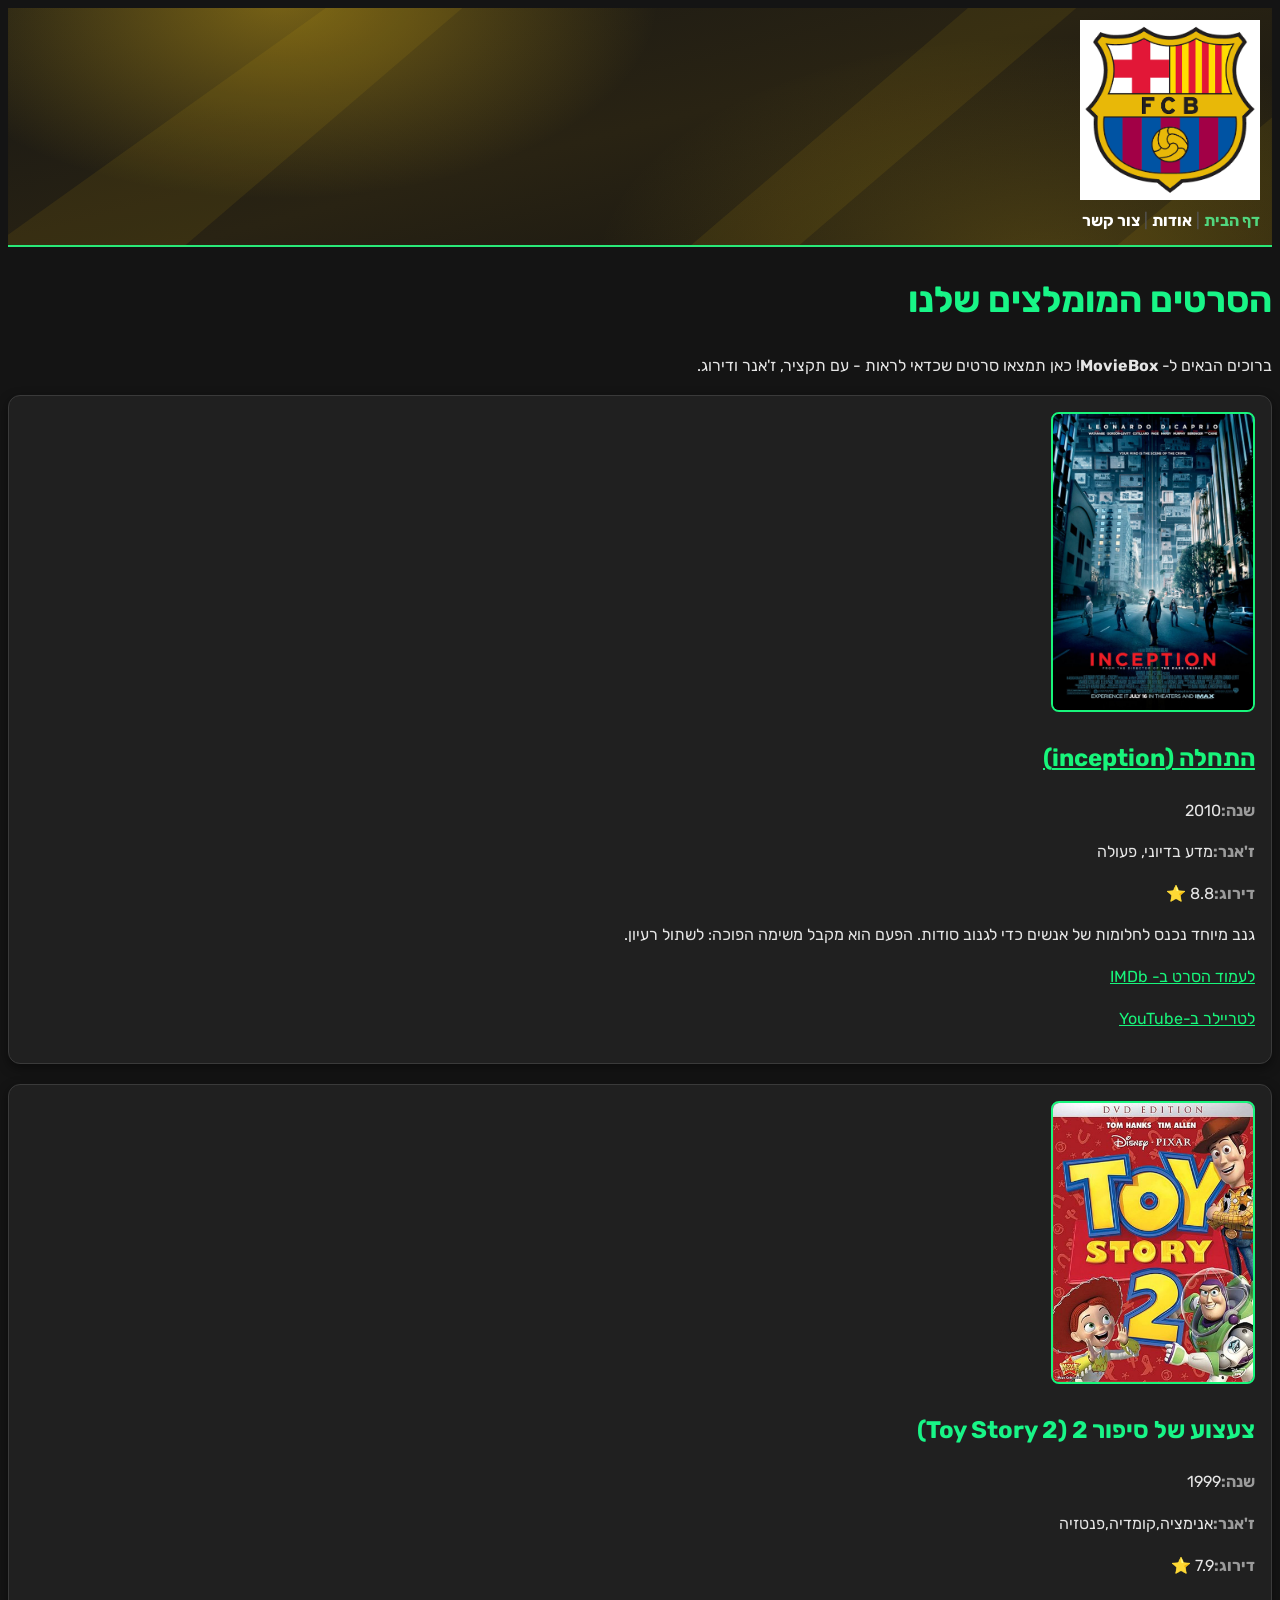
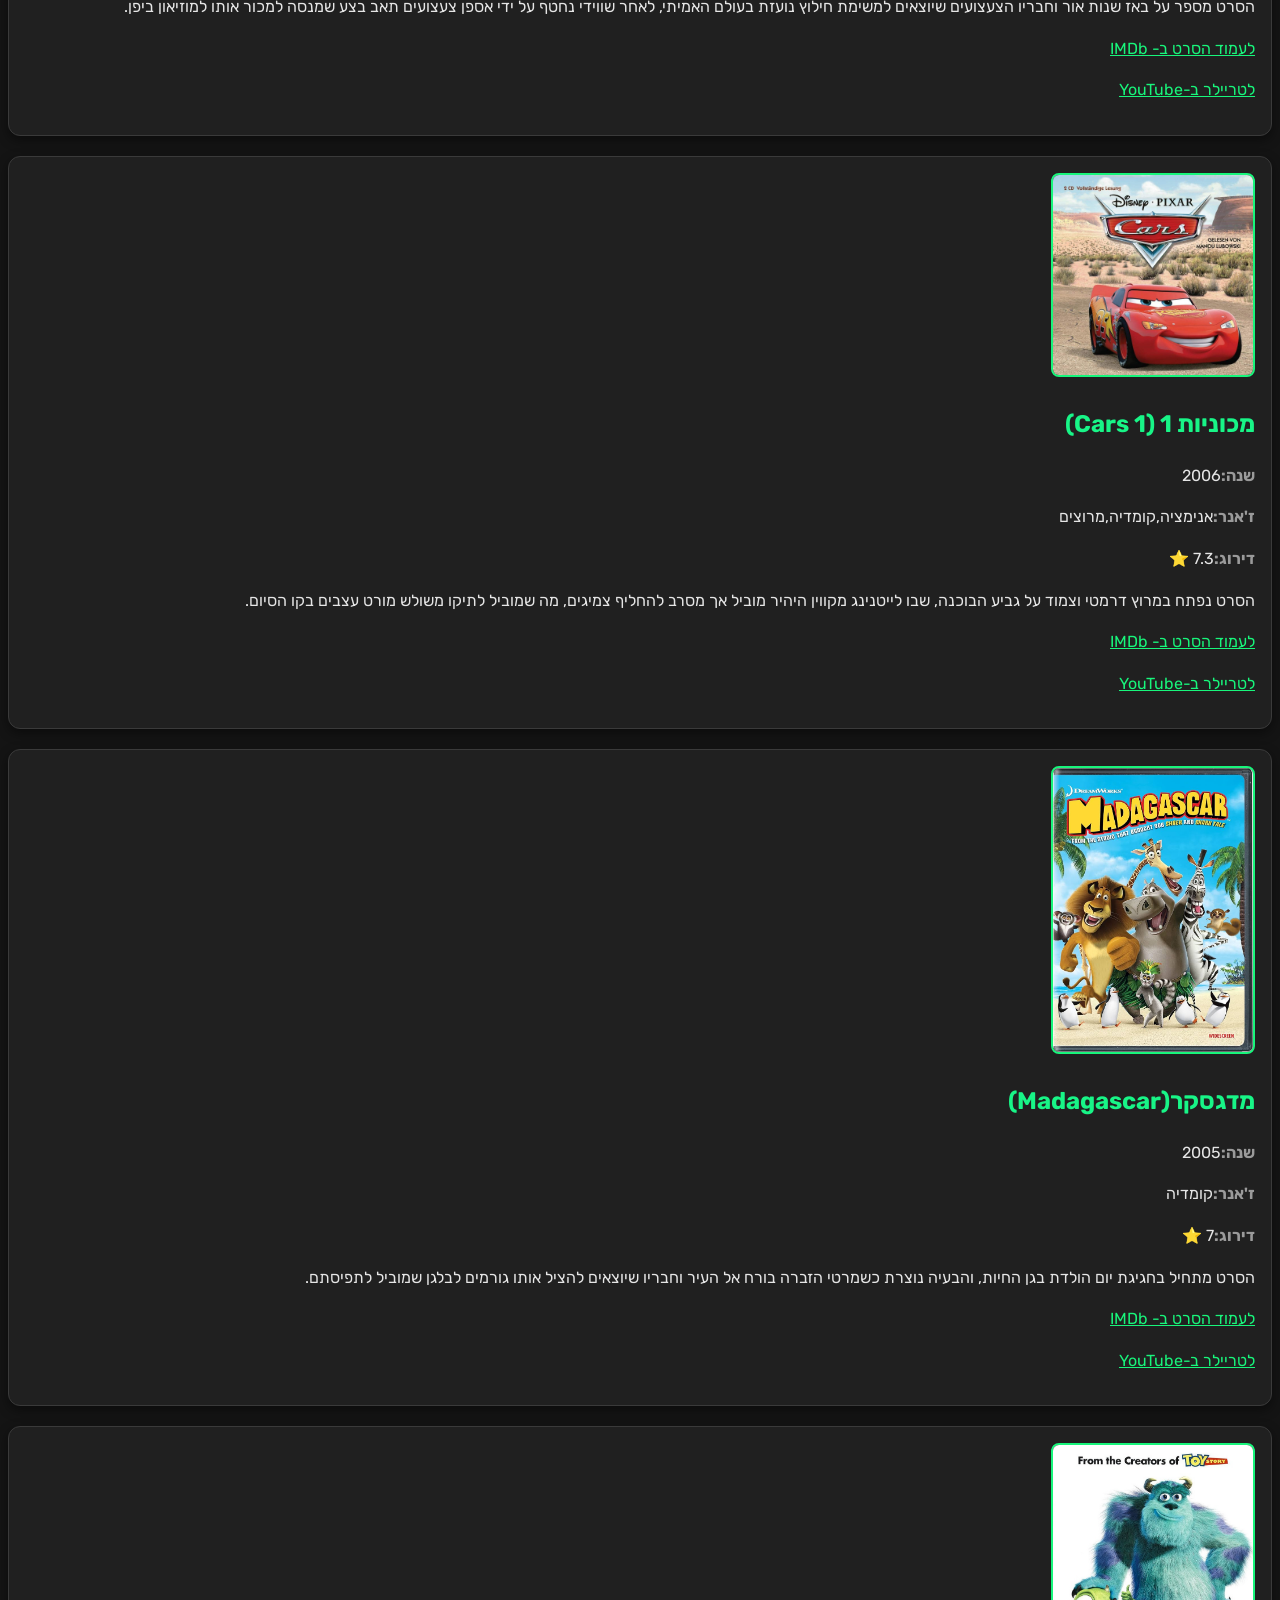
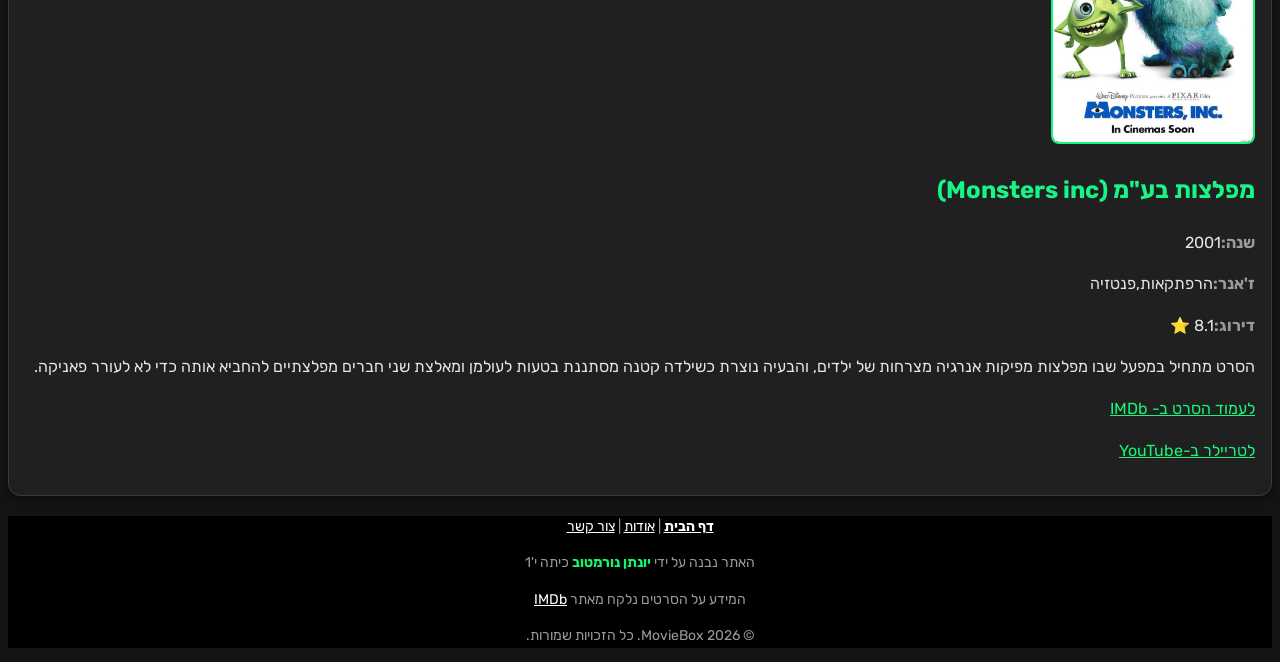
<file: index.html>
<!DOCTYPE html>
<html lang="he" dir="rtl">
<head>
    <meta charset="UTF-8">
    <meta name="viewport" content="width=device-width, initial-scale=1.0">
    <title>MovieBox - דף  הבית</title>
        <link href="https://fonts.googleapis.com/css2?family=Rubik:wght@400;700&display=swap" rel="stylesheet">
        <link rel="stylesheet" href="style.css">
</head>
<body>
    <!-- ===== כותרת עליונה ===== -->
     <header>
        <a href ="index.html">
            <img src="images/logo.png" alt="הלוגו של MovieBox" >
            </a>
            <nav>
                <a href="index.html" class="active"><b>דף הבית</b></a> |
                <a href="about.html">אודות</a> |
                <a href="contact.html">צור קשר</a>
            </nav>
           </header>
           <!-- ===== התוכן הראשי ===== -->
            <main>
                <h1>הסרטים המומלצים שלנו</h1>
                <p>ברוכים  הבאים ל- <b>MovieBox</b>!  כאן תמצאו סרטים שכדאי לראות - עם תקציר, ז'אנר ודירוג.
                </p>
            </main>
            <div class="movie">
                <img src="images/inception.jpg" alt="הפוסטר של הסרט"> 
                   <h2><a href="inception.html">התחלה (inception)</a></h2>
                <p><span>שנה:</span>2010</p>
                <p><span>ז'אנר:</span>מדע בדיוני, פעולה</p>
                <p><span>דירוג:</span>8.8 ⭐</p>
                <p>גנב מיוחד נכנס לחלומות של אנשים כדי לגנוב סודות. הפעם הוא מקבל משימה הפוכה: לשתול רעיון.</p>
                <a href="https://www.imdb.com/title/tt1375666/"target="_blank"> לעמוד הסרט ב- IMDb</a>
                <p><a href="https://www.youtube.com/watch?v=IH-lZC3ioWQ" target="_blank">לטריילר ב-YouTube</a></p>
            </div>
              <div class="movie">
                <img src="images/toy story 2.jpg" alt="הפוסטר של הסרט">
                <h2>צעצוע של סיפור  2  (Toy Story 2) </h2>
                <p><span>שנה:</span>1999</p>
                <p><span>ז'אנר:</span>אנימציה,קומדיה,פנטזיה</p>
                <p><span>דירוג:</span>7.9 ⭐</p>
                <p>הסרט מספר על באז שנות אור וחבריו הצעצועים שיוצאים למשימת חילוץ נועזת בעולם האמיתי, לאחר שווידי נחטף על ידי אספן צעצועים תאב בצע שמנסה למכור אותו למוזיאון ביפן.</p>
                <a href="https://www.imdb.com/title/tt0120363/" 
                target="_blank"> לעמוד הסרט ב- IMDb</a>
                 <p><a href="https://www.youtube.com/watch?v=xNWSGRD5CzU" target="_blank">לטריילר ב-YouTube</a></p>
            </div>
            <div class="movie">
                <img src="images/cars 1.jpg" alt="הפוסטר של הסרט">
                <h2>מכוניות 1    (Cars 1) </h2>
                <p><span>שנה:</span>2006</p>
                <p><span>ז'אנר:</span>אנימציה,קומדיה,מרוצים</p>
                <p><span>דירוג:</span>7.3 ⭐</p>
                <p>הסרט נפתח במרוץ דרמטי וצמוד על גביע הבוכנה, שבו לייטנינג מקווין היהיר מוביל אך מסרב להחליף צמיגים, מה שמוביל לתיקו משולש מורט עצבים בקו הסיום.</p>
                <a href="https://www.imdb.com/title/tt0317219/" 
                target="_blank"> לעמוד הסרט ב- IMDb</a>
                <p><a href="https://www.youtube.com/watch?v=W_H7_tDHFE8" target="_blank">לטריילר ב-YouTube</a></p>
                </div>
                     <div class="movie">
                 <img src="images/madagascar.jpg" alt="הפוסטר של הסרט">
                <h2>מדגסקר(Madagascar)</h2>
                <p><span>שנה:</span>2005</p>
                <p><span>ז'אנר:</span>קומדיה</p>
                <p><span>דירוג:</span>7 ⭐</p>
                <p>הסרט מתחיל בחגיגת יום הולדת בגן החיות, והבעיה נוצרת כשמרטי הזברה בורח אל העיר וחבריו שיוצאים להציל אותו גורמים לבלגן שמוביל לתפיסתם.</p>
                <a href="https://www.imdb.com/title/tt0351283/" 
                target="_blank"> לעמוד הסרט ב- IMDb</a>
                 <p><a href="https://www.youtube.com/watch?v=fq5zU9T_Hl4" target="_blank">לטריילר ב-YouTube</a></p>
                </div>
                     <div class="movie">
                <img src="images/monsters inc.jpg" alt="הפוסטר של הסרט">
                <h2>מפלצות בע"מ (Monsters inc)</h2>
                <p><span>שנה:</span>2001</p>
                <p><span>ז'אנר:</span>הרפתקאות,פנטזיה</p>
                <p><span>דירוג:</span>8.1 ⭐</p>
                <p>הסרט מתחיל במפעל שבו מפלצות מפיקות אנרגיה מצרחות של ילדים, והבעיה נוצרת כשילדה קטנה מסתננת בטעות לעולמן ומאלצת שני חברים מפלצתיים להחביא אותה כדי לא לעורר פאניקה.</p>
                <a href="https://www.imdb.com/title/tt0198781/" 
                target="_blank"> לעמוד הסרט ב- IMDb</a>
                 <p><a href="https://www.youtube.com/watch?v=6tCxnHCqqxg" target="_blank">לטריילר ב-YouTube</a></p>
                </div>
            </main>
            <!-- ===== כותרת תחתונה ===== -->
            <footer>
                <p>
                <a href="index.html" class="active"><b>דף הבית</b></a> |
                <a href="about.html">אודות</a>  |
                <a href="contact.html">צור קשר</a>
                </p>
                <p> האתר נבנה על ידי <span>יונתן נורמטוב</span> כיתה י'1</p>
                <p>המידע על הסרטים נלקח מאתר <a href="https://www.imdb.com/"
                target="_blank">IMDb</a></p>
                <p>&copy; 2026 MovieBox. כל הזכויות שמורות.</p>
            </footer>
</body>

                
</body>
</html>
</file>
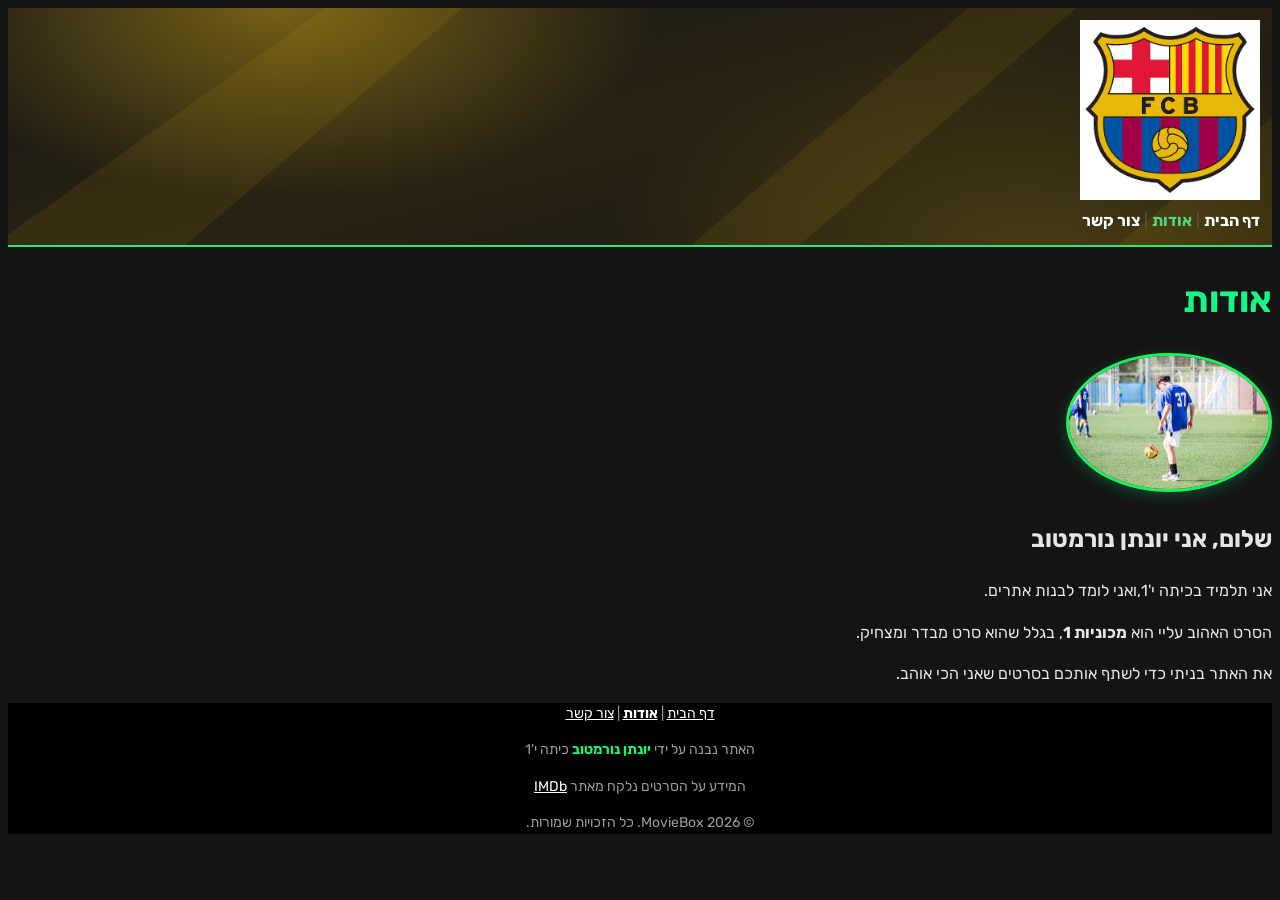
<file: about.html>
<!DOCTYPE html>
<html lang="he" dir="rtl">
<head>
    <meta charset="UTF-8">
    <meta name="viewport" content="width=device-width, initial-scale=1.0">
    <title>MovieBox - אודות</title>
        <link href="https://fonts.googleapis.com/css2?family=Rubik:wght@400;700&display=swap" rel="stylesheet">
     <link rel="stylesheet" href="style.css">
</head>
<body>
    <!-- ===== כותרת עליונה ===== -->
     <header>
        <a href ="index.html">
            <img src="images/logo.png" alt="הלוגו של MovieBox" width="200">
            </a>
            <nav>
                <a href="index.html">דף הבית</a> |
               <a href="index.html" class="active"><b>אודות</b></a> |
                <a href="contact.html">צור קשר</a>
            </nav>
           </header>
             <!-- ===== התוכן הראשי ===== -->
            <main>
            <h1>אודות</h1>

            <div class="about">
            <img src="images/me.jpg" alt="התמונה שלי" width="200">
        <h2> שלום, אני <span>יונתן נורמטוב</span></h2>
        <p>אני תלמיד בכיתה י'1,ואני לומד לבנות אתרים.</p>
        <p>הסרט האהוב עליי הוא <b>מכוניות 1</b>, בגלל שהוא סרט מבדר ומצחיק.</p>
        <p>את האתר בניתי כדי לשתף אותכם בסרטים שאני הכי אוהב.</p>
            </div>
    </main>
        <!-- ===== כותרת תחתונה ===== -->
            <footer>
                <p>
                <a href="index.html">דף הבית</a> |
               <a href="index.html" class="active"><b>אודות</b></a> |
                <a href="contact.html">צור קשר</a>
                </p>
                <p> האתר נבנה על ידי <span>יונתן נורמטוב</span> כיתה י'1</p>
                <p>המידע על הסרטים נלקח מאתר <a href="https://www.imdb.com/"
                target="_blank">IMDb</a></p>
                <p>&copy; 2026 MovieBox. כל הזכויות שמורות.</p>
            </footer>
</body>
</file>
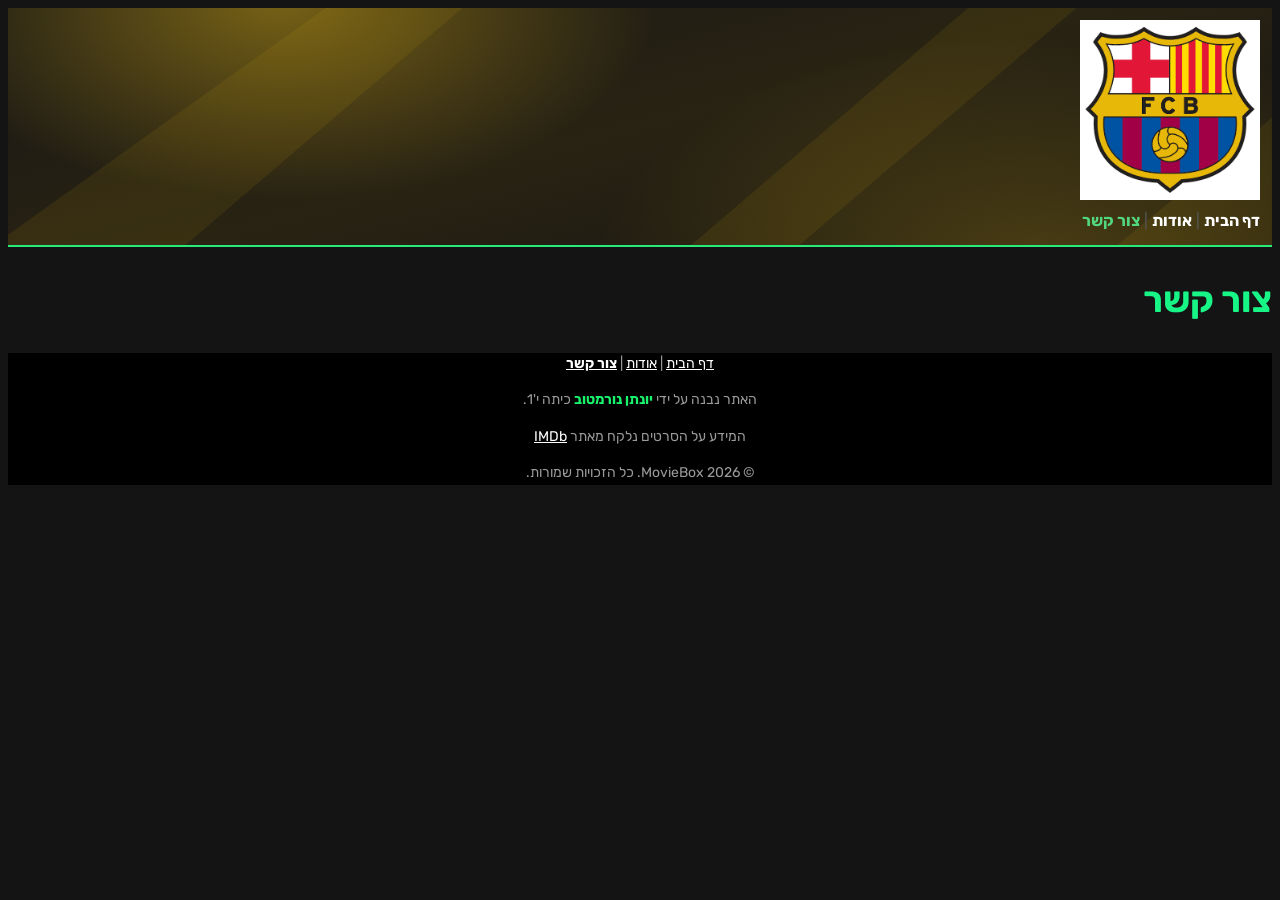
<file: contact.html>
<!DOCTYPE html>
<html lang="he" dir="rtl">
<head>
    <meta charset="UTF-8">
    <meta name="viewport" content="width=device-width, initial-scale=1.0">
    <title>MovieBox - צור קשר</title>
        <link href="https://fonts.googleapis.com/css2?family=Rubik:wght@400;700&display=swap" rel="stylesheet">
     <link rel="stylesheet" href="style.css">
</head>
<body>
    <!-- ===== כותרת עליונה ===== -->
     <header>
        <a href ="index.html">
            <img src="images/logo.png" alt="הלוגו של MovieBox" width="200">
            </a>
            <nav>
                <a href="index.html">דף הבית</a> |
                <a href="about.html">אודות</a> |
              <a href="index.html" class="active"><b>צור קשר</b></a> 
            </nav>
           </header>
             <!-- ===== התוכן הראשי ===== -->
            <main>
            <h1>צור קשר</h1>
    </main>
        <!-- ===== כותרת תחתונה ===== -->
            <footer>
                <p>
                <a href="index.html">דף הבית</a> |
                <a href="about.html">אודות</a>  |
                <a href="index.html" class="active"><b>צור קשר</b></a> 
                </p>
                <p> האתר נבנה על ידי <span>יונתן נורמטוב</span> כיתה י'1.</p>
                <p>המידע על הסרטים נלקח מאתר <a href="https://www.imdb.com/"
                target="_blank">IMDb</a></p>
                <p>&copy; 2026 MovieBox. כל הזכויות שמורות.</p>
            </footer>
</body>
</file>
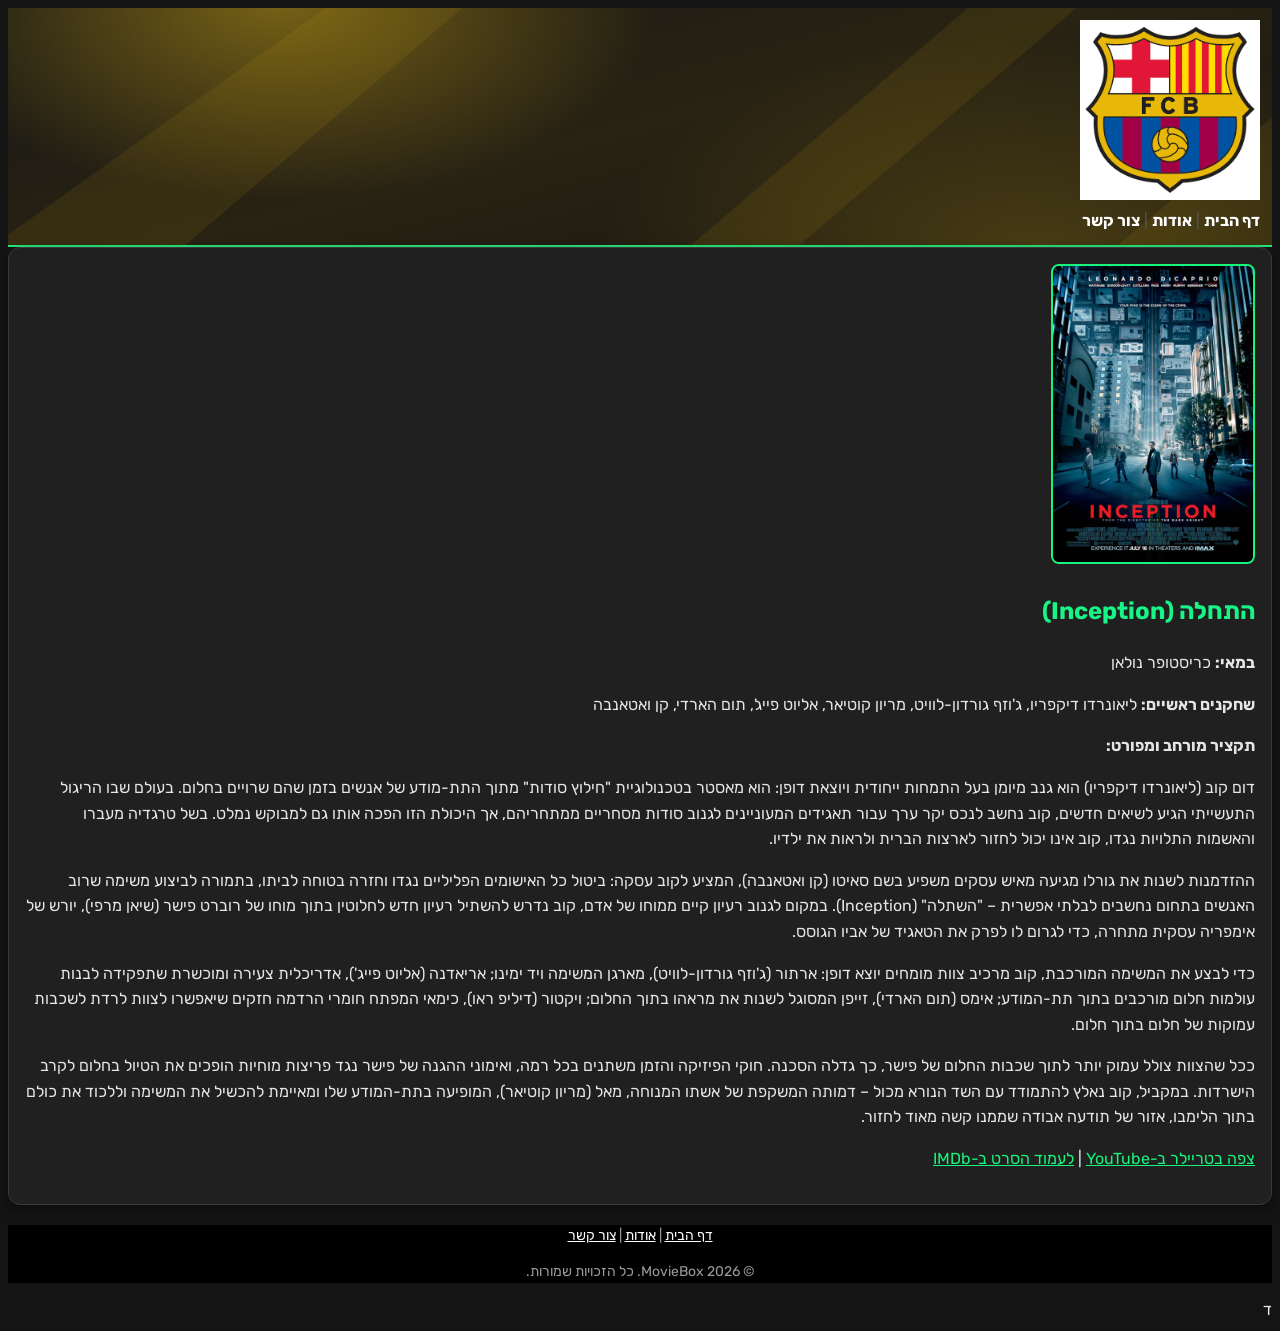
<file: inception.html>
<!DOCTYPE html>
<html lang="he" dir="rtl">
<head>
    <meta charset="UTF-8">
    <meta name="viewport" content="width=device-width, initial-scale=1.0">
    <title>MovieBox - התחלה (Inception)</title>
        <link href="https://fonts.googleapis.com/css2?family=Rubik:wght@400;700&display=swap" rel="stylesheet">
     <link rel="stylesheet" href="style.css">
</head>
<body>
    <!-- ===== כותרת עליונה ===== -->
    <header>
        <a href="index.html">
            <img src="images/logo.png" alt="הלוגו של MovieBox" width="200">
        </a>
        <nav>
            <a href="index.html">דף הבית</a> |
            <a href="about.html">אודות</a> |
            <a href="contact.html">צור קשר</a>
        </nav>
    </header>

    <main>
        <div class="movie">
            <img src="images/inception.jpg" alt="הפוסטר של הסרט" width="350">
            <h2>התחלה (Inception)</h2>
            
            <p><strong>במאי:</strong> כריסטופר נולאן</p>
            <p><strong>שחקנים ראשיים:</strong> ליאונרדו דיקפריו, ג'וזף גורדון-לוויט, מריון קוטיאר, אליוט פייג', תום הארדי, קן ואטאנבה</p>
            
            <p><strong>תקציר מורחב ומפורט:</strong></p>
            <p>
                דום קוב (ליאונרדו דיקפריו) הוא גנב מיומן בעל התמחות ייחודית ויוצאת דופן: הוא מאסטר בטכנולוגיית "חילוץ סודות" מתוך התת-מודע של אנשים בזמן שהם שרויים בחלום. בעולם שבו הריגול התעשייתי הגיע לשיאים חדשים, קוב נחשב לנכס יקר ערך עבור תאגידים המעוניינים לגנוב סודות מסחריים ממתחריהם, אך היכולת הזו הפכה אותו גם למבוקש נמלט. בשל טרגדיה מעברו והאשמות התלויות נגדו, קוב אינו יכול לחזור לארצות הברית ולראות את ילדיו.
            </p>
            <p>
                ההזדמנות לשנות את גורלו מגיעה מאיש עסקים משפיע בשם סאיטו (קן ואטאנבה), המציע לקוב עסקה: ביטול כל האישומים הפליליים נגדו וחזרה בטוחה לביתו, בתמורה לביצוע משימה שרוב האנשים בתחום נחשבים לבלתי אפשרית – "השתלה" (Inception). במקום לגנוב רעיון קיים ממוחו של אדם, קוב נדרש להשתיל רעיון חדש לחלוטין בתוך מוחו של רוברט פישר (שיאן מרפי), יורש של אימפריה עסקית מתחרה, כדי לגרום לו לפרק את הטאגיד של אביו הגוסס.
            </p>
            <p>
                כדי לבצע את המשימה המורכבת, קוב מרכיב צוות מומחים יוצא דופן: ארתור (ג'וזף גורדון-לוויט), מארגן המשימה ויד ימינו; אריאדנה (אליוט פייג'), אדריכלית צעירה ומוכשרת שתפקידה לבנות עולמות חלום מורכבים בתוך תת-המודע; אימס (תום הארדי), זייפן המסוגל לשנות את מראהו בתוך החלום; ויקטור (דיליפ ראו), כימאי המפתח חומרי הרדמה חזקים שיאפשרו לצוות לרדת לשכבות עמוקות של חלום בתוך חלום.
            </p>
            <p>
                ככל שהצוות צולל עמוק יותר לתוך שכבות החלום של פישר, כך גדלה הסכנה. חוקי הפיזיקה והזמן משתנים בכל רמה, ואימוני ההגנה של פישר נגד פריצות מוחיות הופכים את הטיול בחלום לקרב הישרדות. במקביל, קוב נאלץ להתמודד עם השד הנורא מכול – דמותה המשקפת של אשתו המנוחה, מאל (מריון קוטיאר), המופיעה בתת-המודע שלו ומאיימת להכשיל את המשימה וללכוד את כולם בתוך הלימבו, אזור של תודעה אבודה שממנו קשה מאוד לחזור.
            </p>

            <p>
                <a href="https://www.youtube.com/watch?v=YoHD9XEInc0" target="_blank">צפה בטריילר ב-YouTube</a> | 
                <a href="https://www.imdb.com/title/tt1375666/" target="_blank">לעמוד הסרט ב-IMDb</a>
            </p>
        </div>
    </main>

    <!-- ===== כותרת תחתונה ===== -->
    <footer>
        <p>
            <a href="index.html">דף הבית</a> | 
            <a href="about.html">אודות</a> | 
            <a href="contact.html">צור קשר</a>
        </p>
        <p>&copy; 2026 MovieBox. כל הזכויות שמורות.</p>
    </footer>
</body>
</html>ד
</file>
<file: style.css>
body {
    background-color: #141414;
}
body {
    font-family: "Rubik", Arial, sans-serif;
    background-color: #141414;
    color: #e5e5e5;
    line-height: 1.6;
}
h1 {
    color: #18f587;
    font-size: 36px;
}
header {
    background-color: #000000;
    background-image: url("images/cinema-banner.svg");
    background-position: center;
    background-size: cover;
    padding: 12px;
    border-bottom: 2px solid #29e979;
}
header img {
    width: 180px;
}
nav a {
    color: #ffffff;
    font-weight: bold;
    text-decoration: none;
}
nav {
    color: #555555;
}
.movie h2 {
    color: #18f587;
    font-size: 24px;
}
.movie span {
    color: #9a9a9a;
    font-weight: bold;
}
.movie a {
    color: #18f57b;
}
.movie img {
    width: 200px;
}

.about img {
    width: 200px;
    border: 3px solid #18f55a;
    border-radius: 50%;
    box-shadow: 0 4px 14px rgba(16, 228, 129, 0.25);
}
footer {
    background-color: #000000;
    color: #9a9a9a;
    text-align: center;
    font-size: 14px;
}
footer a {
    color: #ffffff;
}

footer span {
    color: #18f56d;
    font-weight: bold;
}
nav a.active {
    color: #52d67e; 
    font-weight: bold;
}
nav a:hover {
    color: #48e971;
    transition: color 0.3s ease;
}
.movie {
    background-color: #202020;
    border: 1px solid #3a3a3a;
    border-radius: 12px;
    box-shadow: 0 4px 12px rgba(0, 0, 0, 0.45);
    padding: 16px;
    margin-bottom: 20px;
}
.movie img {
    width: 200px;
    border: 2px solid #18f57b;
    border-radius: 8px;
}
.movie:hover {
    background-color: #2ff38731;
    border-color: #11f78b;
    box-shadow: 0 8px 20px rgb(19, 202, 102);
}
</file>
